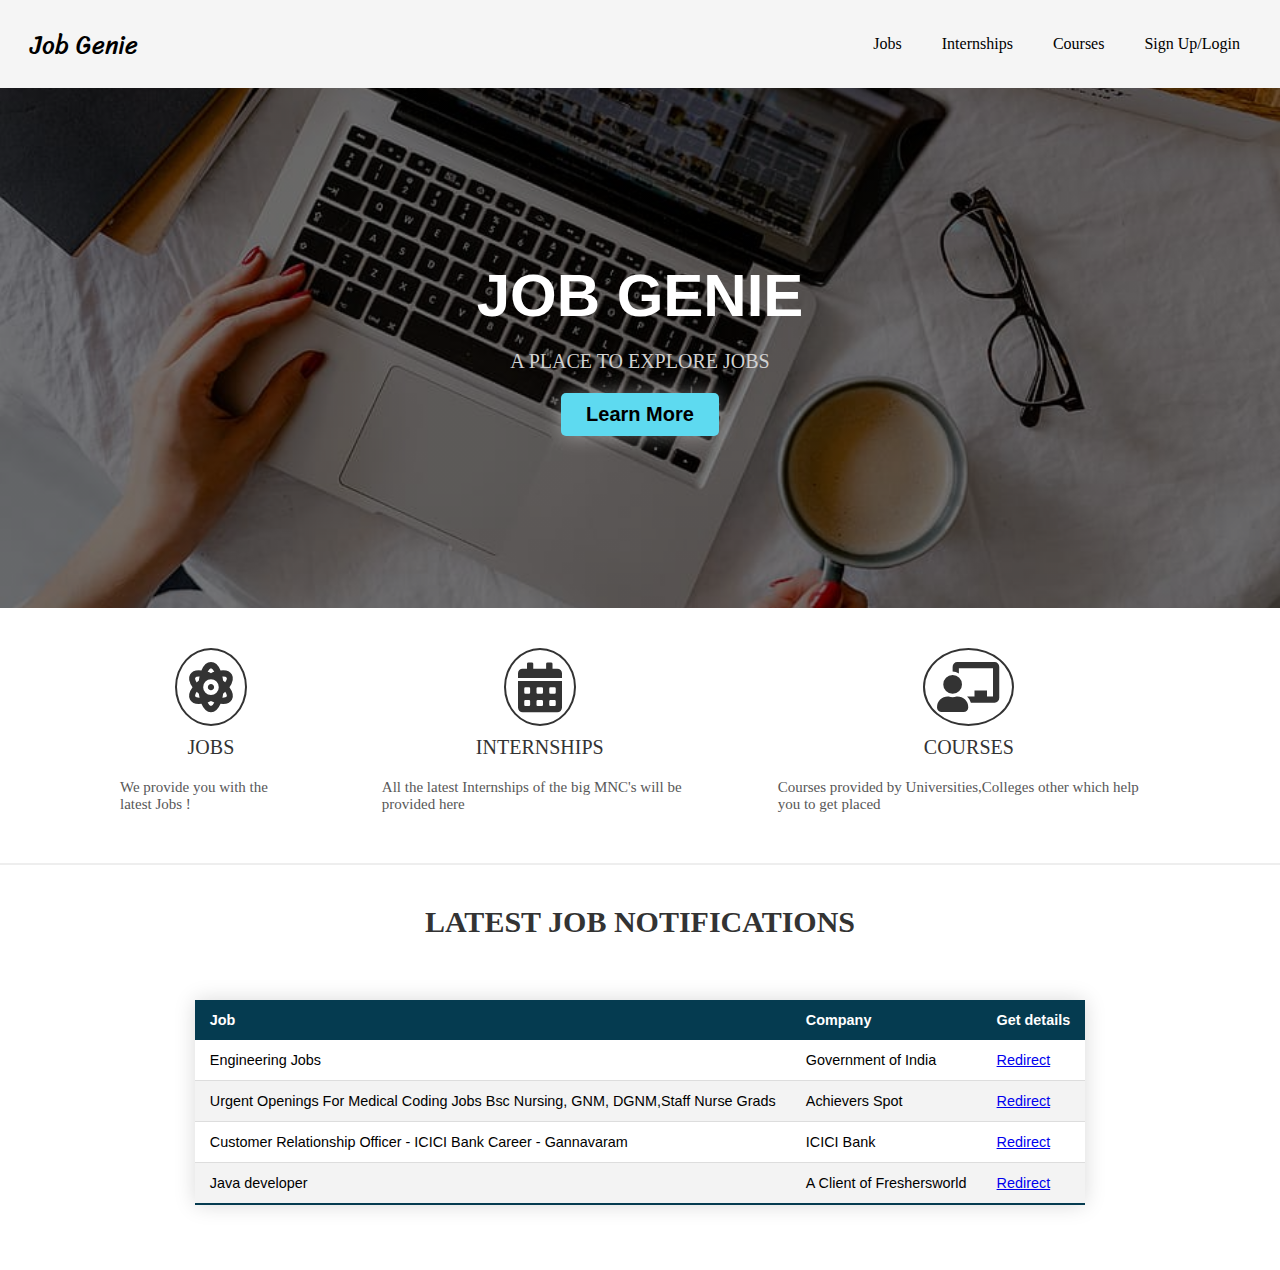
<file: index.html>
<!DOCTYPE html>
<html lang="en">

<head>
  <meta charset="UTF-8">
  <meta http-equiv="X-UA-Compatible" content="IE=edge">
  <meta name="viewport" content="width=device-width, initial-scale=1.0">
  <title>HomePage</title>
  <link rel="stylesheet" href="https://cdnjs.cloudflare.com/ajax/libs/font-awesome/5.15.3/css/all.min.css">
  <link rel="stylesheet" href="styles.css">
</head>

<body>
  <header class="header">
    <a href="#" class="logo">Job Genie</a>
    <nav class="nav-items">
      <a href="jobPage2.html" target="_self">Jobs</a>
      <a href="internships.html">Internships</a>
      <a href="courses.html">Courses</a>
      <a href="JobSignUP.html" target="_blank">Sign Up/Login</a>

    </nav>
  </header>
  <main>
    <div class="intro">
      <h1>Job Genie</h1>
      <p>A place to explore jobs</p>
      <a href="aboutus.html"><button>Learn More</button></a>
    </div>
    <div class="achievements">
      <div class="work">
       <a href="jobPage2.html"> <i class="fas fa-atom"></i></a>
        <p class="work-heading">Jobs</p>
        <p class="work-text">We provide you with the latest Jobs !
        </p>
      </div>
      <div class="work">
       <a href="internships.html"> <i class="fas fa-calendar-alt"></i></a>
        <p class="work-heading">Internships</p>
        <p class="work-text">All the latest Internships of the big MNC's will be provided here</p>
      </div>
      <div class="work">
       <a href="courses.html"> <i class="fas fa-chalkboard-teacher"></i></a>
        <p class="work-heading">Courses</p>
        <p class="work-text">Courses provided by Universities,Colleges other which help you to get placed</p>
      </div>
    </div>
    <div class="about-me">
      <div class="about-me-text">
        <center><h2>Latest Job Notifications</h2></center>
        <br><br>
        <table class="styled-table">
          <thead>
              <tr>
                  <th>Job</th>
                  <th>Company</th>
                  <th>Get details</th>
              </tr>
          </thead>
          <tbody>
              <tr>
                  <td>Engineering Jobs</td>
                  <td>Government of India
                    </td>
                    <td><a href="https://allgovernmentjobs.in/engineering-jobs?utm_campaign=google_jobs_apply&utm_source=google_jobs_apply&utm_medium=organic" target="_blank">Redirect</a></td>
              </tr>
              <tr>
                  <td>Urgent Openings For Medical Coding Jobs Bsc Nursing, GNM, DGNM,Staff Nurse Grads</td>
                  <td>Achievers Spot</td>
                  <td><a href="https://in.linkedin.com/jobs/view/urgent-openings-for-medical-coding-jobs-bsc-nursing-gnm-dgnm-staff-nurse-grads-at-achievers-spot-3674218114?utm_campaign=google_jobs_apply&utm_source=google_jobs_apply&utm_medium=organic" target="_blank">Redirect</a></td>
              </tr>
              <tr>
                <td>Customer Relationship Officer - ICICI Bank Career - Gannavaram</td>
                <td>ICICI Bank</td>
                <td><a href="https://in.indisjob.com/jobs5/job-single.php?id=898810&utm_campaign=google_jobs_apply&utm_source=google_jobs_apply&utm_medium=organic" target="_blank">Redirect</a></td>
            </tr>
            <tr>
              <td>Java developer</td>
              <td>A Client of Freshersworld</td>
              <td><a href="https://www.freshersworld.com/jobs/java-developer-jobs-opening-in-a-client-of-freshersworld-at-vijayawada-1884622?utm_campaign=google_jobs_apply&utm_source=google_jobs_apply&utm_medium=organic" target="_blank">Redirect</a></td>
          </tr>
          </tbody>
      </table>
      </div>
     
    </div>
  </main>
</body>

</html>
</file>
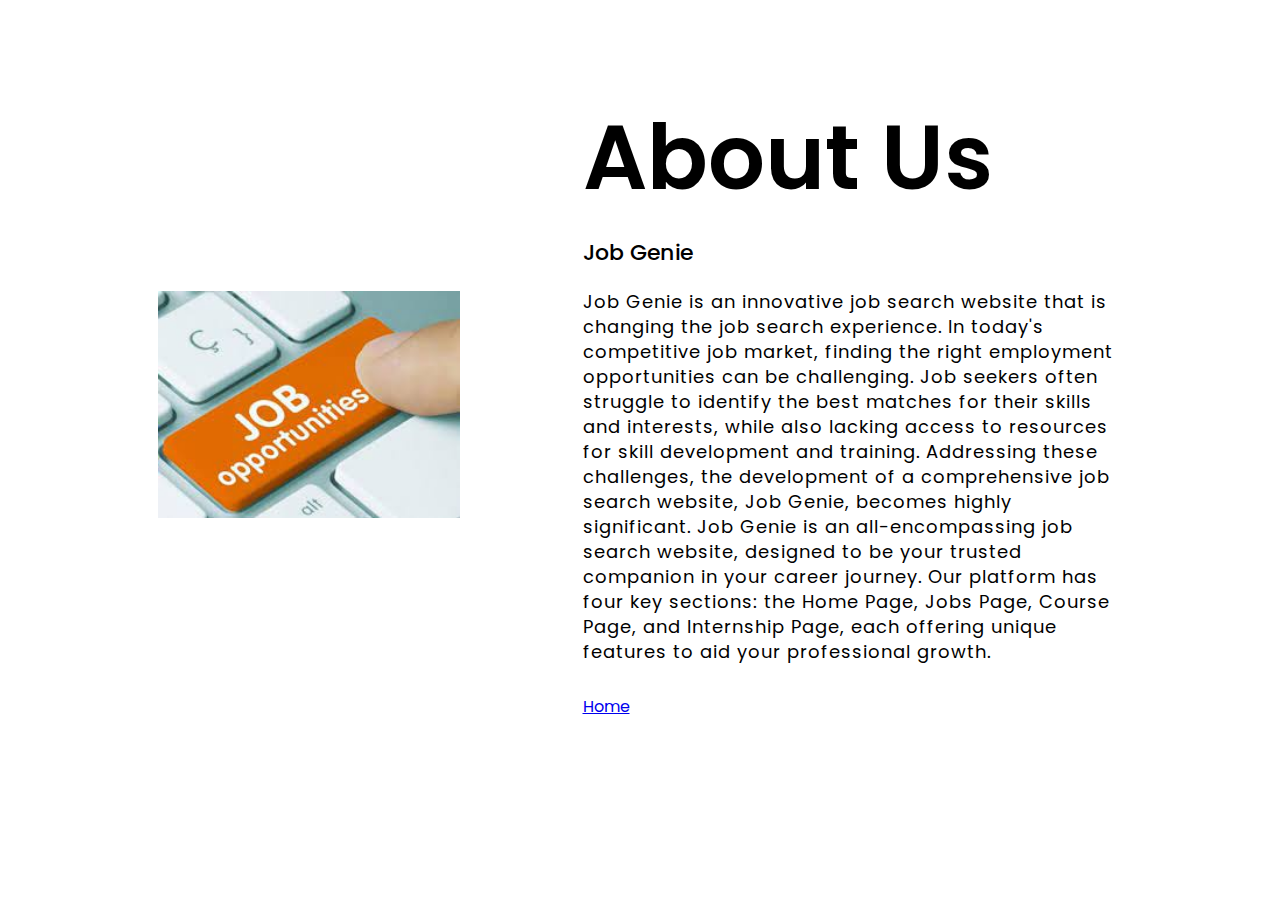
<file: aboutus.html>
<!DOCTYPE html>
<!-- Coding By CodingNepal - codingnepalweb.com -->
<html lang="en">
<head>
  <meta charset="UTF-8">
  <meta name="viewport" content="width=device-width, initial-scale=1.0">
  <meta http-equiv="X-UA-Compatible" content="ie=edge">
 <title> About us</title>
  <!---Custom Css File!--->
  <style>
    @import url('https://fonts.googleapis.com/css2?family=Poppins:wght@200;300;400;500&display=swap');
*{
  margin: 0;
  padding: 0;
  box-sizing: border-box;
  font-family: 'Poppins', sans-serif;
}
.about-us{
  height: 100vh;
  width: 100%;
  padding: 90px 0;
  background: C3F8F2;
}
.pic{
  height: auto;
  width:  302px;
}
.about{
  width: 1130px;
  max-width: 85%;
  margin: 0 auto;
  display: flex;
  align-items: center;
  justify-content: space-around;
}
.text{
  width: 540px;
}
.text h2{
  font-size: 90px;
  font-weight: 600;
  margin-bottom: 10px;

}
.text h5{
  font-size: 22px;
  font-weight: 500;
  margin-bottom: 20px;
}
span{
  color: #4070f4;
}
.text p{
  font-size: 18px;
  line-height: 25px;
  letter-spacing: 1px;
}
.data{
  margin-top: 30px;
}
.hire{
  font-size: 18px;
  background: #4070f4;
  color: #fff;
  text-decoration: none;
  border: none;
  padding: 8px 25px;
  border-radius: 6px;
  transition: 0.5s;
}
.hire:hover{
  background: #000;
  border: 1px solid #4070f4;
}
  </style>
</head>
<body>
  <section class="about-us">
    <div class="about">
      <img src="download.jpeg" class="pic">
      <div class="text">
        <h2>About Us</h2>
        <h5>Job Genie</h5>
          <p>Job Genie is an innovative job search website that is changing the job search experience. In
today's competitive job market, finding the right employment opportunities can be challenging.
Job seekers often struggle to identify the best matches for their skills and interests, while also
lacking access to resources for skill development and training. Addressing these challenges, the
development of a comprehensive job search website, Job Genie, becomes highly significant.
Job Genie is an all-encompassing job search website, designed to be your trusted companion in
your career journey. Our platform has four key sections: the Home Page, Jobs Page, Course
Page, and Internship Page, each offering unique features to aid your professional growth.</p>
        <div class="data">
        <a href="index.html">Home</a>
        </div>
      </div>
    </div>
  </section>
</body>
</html>
</file>
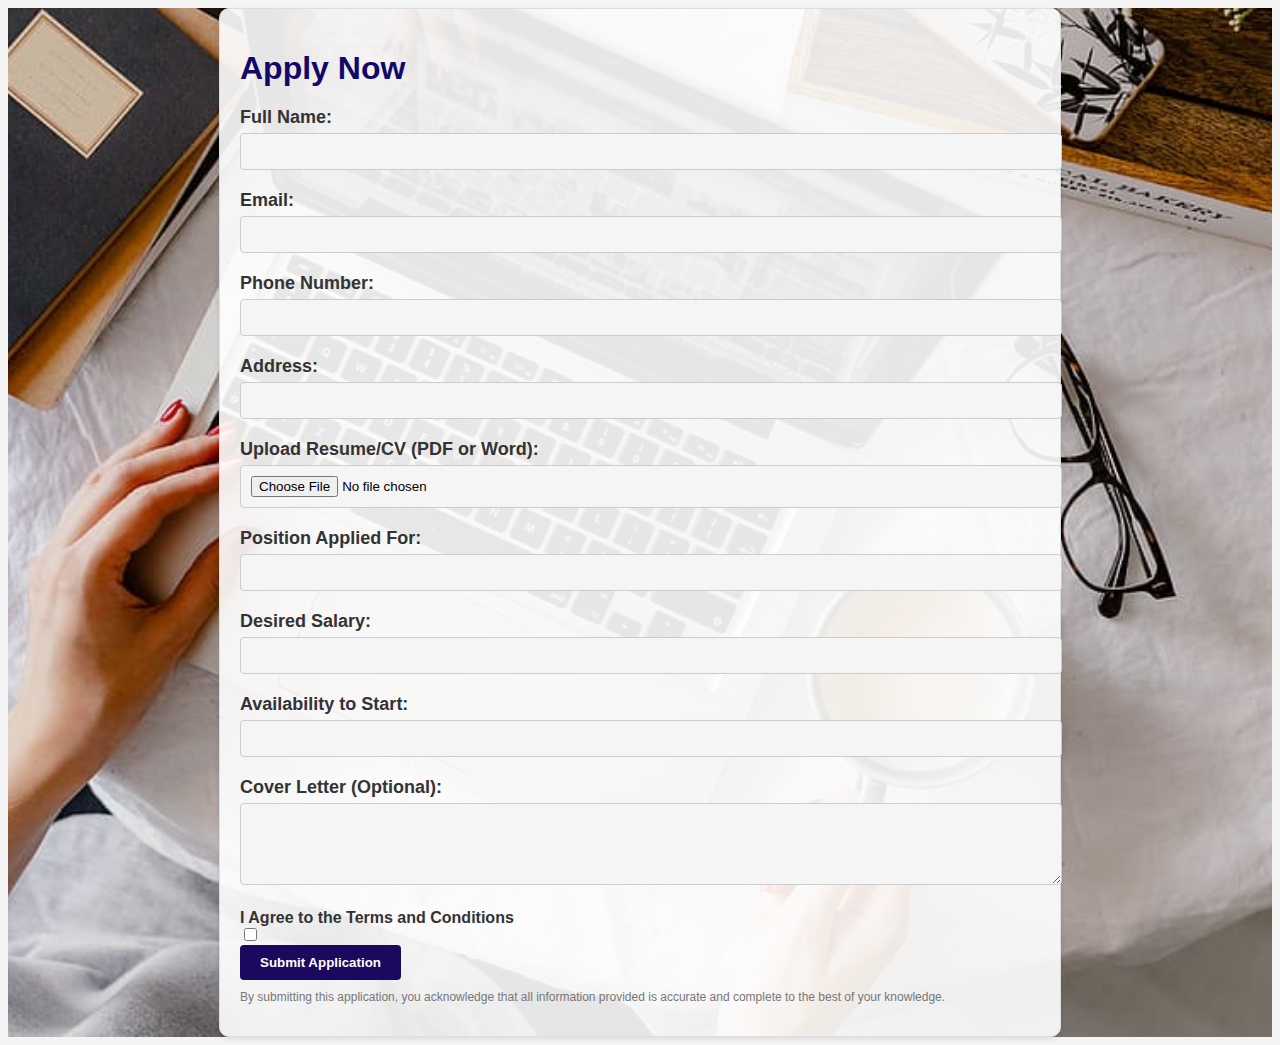
<file: apply.html>
<!DOCTYPE html>
<html lang="en">
<head>
    <meta charset="UTF-8">
    <meta name="viewport" content="width=device-width, initial-scale=1.0">
    <style>
        body {
            font-family: Arial, sans-serif;
            background-color: #f0f0f0b9;
        }

        .background-image {
            background-image: url('laptop-macbook-computer-work.jpg'); /* Replace with your image URL */
            background-size: cover;
            background-repeat: no-repeat;
            background-position: center;
        }

        .container {
            max-width: 800px;
            margin: 0 auto;
            padding: 20px;
            background-color: rgba(255, 255, 255, 0.9);
            border: 1px solid #ddd;
            border-radius: 10px;
            box-shadow: 0 2px 5px rgba(0, 0, 0, 0.1);
        }

        h1 {
            font-size: 32px;
            margin-bottom: 20px;
            color: #120869;
        }

        form {
            margin: 10px 0;
        }

        label {
            display: block;
            font-weight: 600;
            margin-top: 10px;
            color: #333;
        }

        input[type="text"],
        input[type="email"],
        input[type="tel"],
        input[type="file"],
        textarea {
            width: 100%;
            padding: 10px;
            margin-top: 5px;
            border: 1px solid #ccc;
            border-radius: 4px;
            background-color: #f5f5f5;
        }

        textarea {
            resize: vertical;
        }

        button {
            background-color: #1b085f;
            color: white;
            padding: 10px 20px;
            border: none;
            border-radius: 4px;
            cursor: pointer;
            font-weight: 600;
            transition: background-color 0.3s;
        }

        button:hover {
            background-color: #5c00b3;
        }

        .form-group {
            margin-bottom: 20px;
        }

        .form-group label {
            font-size: 18px;
        }

        .checkbox-group label {
            font-size: 16px;
        }

        .checkbox-group input {
            width: auto;
            margin-top: 0;
        }

        .disclaimer {
            font-size: 12px;
            color: #777;
            margin-top: 10px;
        }
    </style>
</head>
<body>
    <div class="background-image">
        <div class="container">
            <h1>Apply Now</h1>
            <form id="application-form">
                <!-- ... (rest of the form code) ... -->
                <div class="form-group">
                    <label for="full-name">Full Name:</label>
                    <input type="text" id="full-name" required>
                </div>
    
                <div class="form-group">
                    <label for="email">Email:</label>
                    <input type="email" id="email" required>
                </div>
    
                <div class="form-group">
                    <label for="phone">Phone Number:</label>
                    <input type="tel" id="phone" required>
                </div>
    
                <div class="form-group">
                    <label for="address">Address:</label>
                    <input type="text" id="address" required>
                </div>
    
                <div class="form-group">
                    <label for="resume">Upload Resume/CV (PDF or Word):</label>
                    <input type="file" id="resume" accept=".pdf,.doc,.docx" required>
                </div>
    
                <div class="form-group">
                    <label for="position">Position Applied For:</label>
                    <input type="text" id="position" required>
                </div>
    
                <div class="form-group">
                    <label for="salary">Desired Salary:</label>
                    <input type="text" id="salary" required>
                </div>
    
                <div class="form-group">
                    <label for="availability">Availability to Start:</label>
                    <input type="text" id="availability" required>
                </div>
    
                <div class="form-group">
                    <label for="cover-letter">Cover Letter (Optional):</label>
                    <textarea id="cover-letter" rows="4"></textarea>
                </div>
    
                <div class="checkbox-group">
                    <label for="agree">I Agree to the Terms and Conditions</label>
                    <input type="checkbox" id="agree" required>
                </div>
    
                <button type="submit">Submit Application</button>
    
                <p class="disclaimer">By submitting this application, you acknowledge that all information provided is accurate and complete to the best of your knowledge.</p>
            </form>
        </div>
    </div>
</body>
</html>
</file>
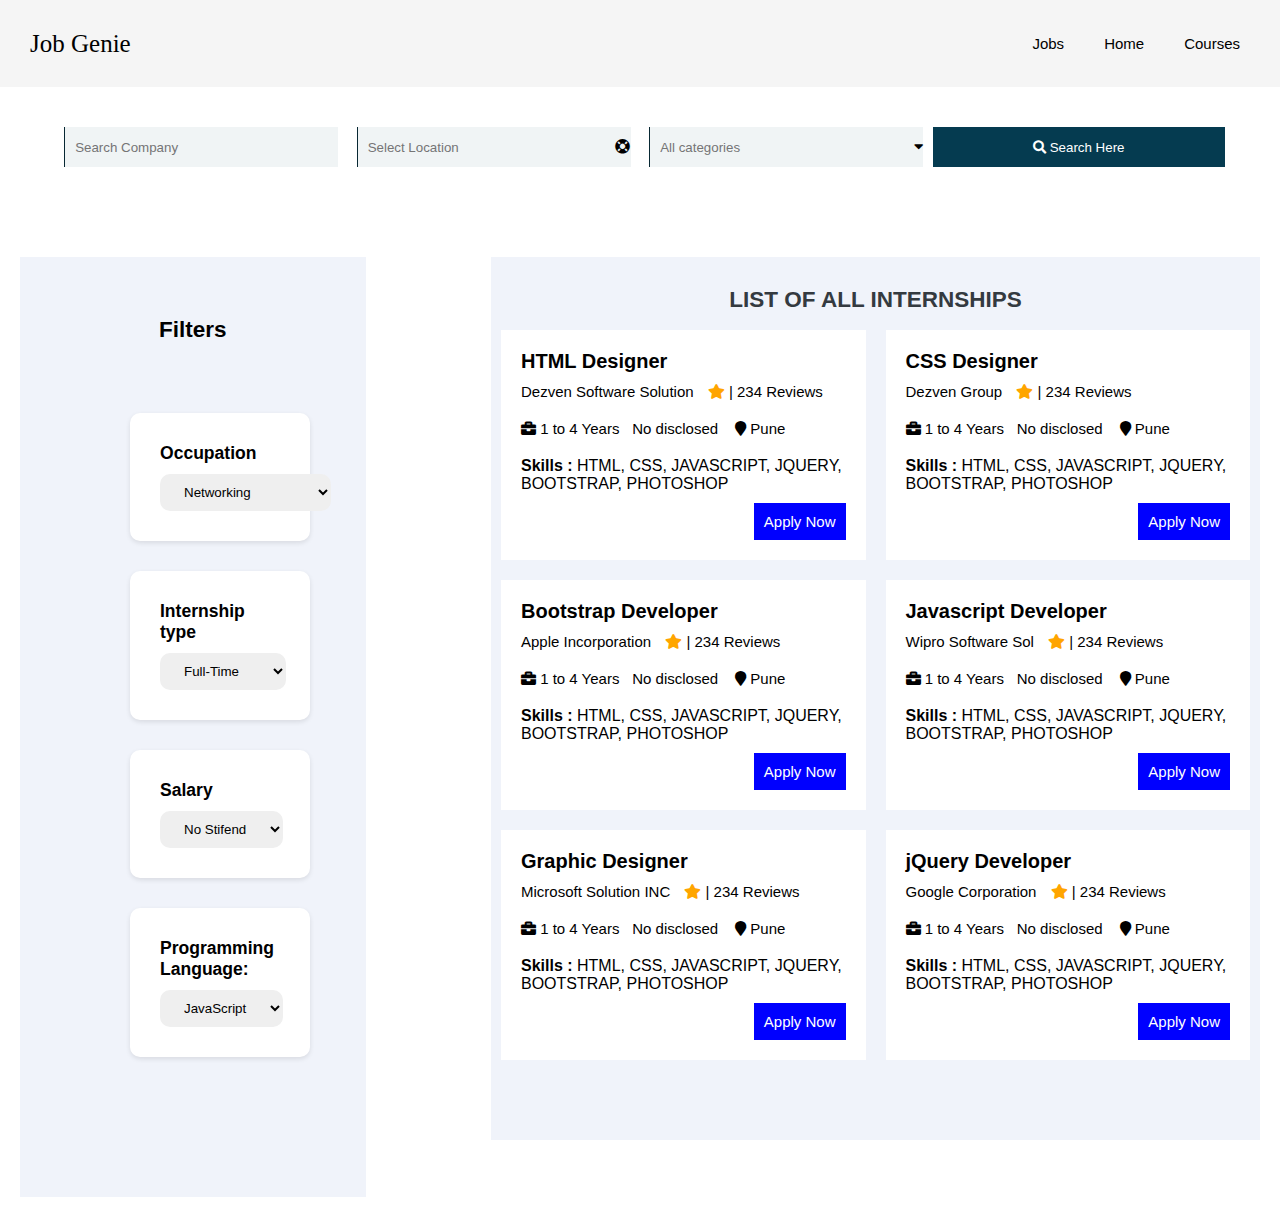
<file: internships.html>
<!DOCTYPE html>
 <html lang="en">
  <head>
   <title>Search Job</title>
   <meta charset="utf-8">
   <meta name="viewport" content="width=device-width, initial-scale=1">
   <link rel="stylesheet" href="https://cdnjs.cloudflare.com/ajax/libs/font-awesome/5.15.3/css/all.min.css">
   <meta name="robots" content="noindex, nofollow">
   <style>
    * {

margin: 0px;

padding: 0px;

}

html, body {

font-family: 'Roboto', sans-serif, arial;

font-size: 15px;

}

.header {
  display: flex;
  justify-content: space-between;
  align-items: center;
  background-color: #f5f5f5;
}

.header .logo {
  font-size: 25px;
  font-family: 'Sriracha', cursive;
  color: #000;
  text-decoration: none;
  margin-left: 30px;
}

.nav-items {
  display: flex;
  justify-content: space-around;
  align-items: center;
  background-color: #f5f5f5;
  margin-right: 20px;
}

.nav-items a {
  text-decoration: none;
  color: #000;
  padding: 35px 20px;
}

.container1 {

width: 1170px;

margin: 0px auto;

}

.width-100 {

width: 100%;

float: left;

}

.width-66 {

width: 66%;

float: left;

}

.width-50 {

float: left;

width: 50%;

}

.width-75 {

width: 75%;

float: left;

}

.width-33 {

width: 33%;

float: left;

}

.width-25 {

width: 25%;

float: left;

}



/*****HEADER SECTION*****/



.header-menu {

font-size: 40px;

text-decoration: none;

color: rgb(5, 103, 138);

font-weight: 500;

padding: 10px;

}



/*****BANNER SECTION*****/

.banner-section {

background-repeat: no-repeat;

background-size: cover;

text-align: center;

height: 150px;

position: relative;

width: 100%;

}

.banner-heading {

font-size: 40px;

color: white;

padding-top: 70px

}

.banner-para {

font-size: 15px;

color: #176B87;

padding-top: 10px;

}



.search-sect {

margin-top: 40px;

width: 25%;

float: left;

position: relative;

}

.search-textbox {

height: 40px;

width: 90%;

padding-left: 10px;

border-top: none;

border-bottom: none;

border-color: #176B87;
background-color: #f0f4f5;
border-right: none;

border-width: 1px;

}

.search-button {

width: 100%;

height: 40px;

background-color: #053B50;

border: none;

color: white;

}

.search-sect .icons {

position: absolute;

top: 12px;

right: 10px

}


body {

font-family: Arial, sans-serif;

}



.container2 {
display: flex;
justify-content: space-between;

}



.filters {

width: 50%;

padding: 60px;

background-color: #f0f3fa;

}



.filters h2 {

margin-bottom: 20px;

}



.filters ul {

list-style-type: none;

padding: 0;

}



.filters li {

margin-bottom: 10px;

}



.jobs {

width: 80%;

padding: 50px;

}



.job {
select{
  border:none;
  padding: 10px 20px;
  border-radius:10px;
}

select:focus{
  outline:none;
}
margin-bottom: 30px;

background-color: #ffffff;

padding: 30px;

border-radius: 10px;

box-shadow: 0 2px 5px rgba(0, 0, 0, 0.1);

}



.job h3 {

margin-bottom: 10px;

}

.job p {

margin-bottom: 0;

}

.class1 {
  display: flex;
  justify-content: space-between;
  padding: 20px; /* Add padding to space the columns */
}

/* Style the left and right content blocks */
.left-class {
  flex: 1;
  margin-right: 10px; /* Add margin to create space between columns */
}

.right-class {
    flex: 2;
    margin-left: 10px; /* Add margin to create space between columns */
}

.recent-job {
	padding-top: 30px;
	background-color: #f0f3fa;
	padding-bottom: 60px;
}

.recent-job-heading {
	text-align: center;
	color: #343a40;
}

.recent-job-sub-heading {
	text-align: center;
	margin-bottom: 30px;
}

.recent-job-list {
	float: left;
	background-color: white;
	padding: 20px;
	margin-left: 10px;
	margin-right: 10px;
	margin-bottom: 20px;
}

.job-title {
	font-size: 20px;
}

.job-company {
	margin-top: 10px;
	margin-bottom: 20px;
}

.job-company i {
	color: orange;
	margin-left: 10px;
}

.job-skill {
	margin-top: 20px;
	margin-bottom: 10px;
	font-size: 16px;
}

.job-apply-button {
	background: blue;
	padding: 10px;
	color: white;
	text-decoration: none;
	float: right;
}

   </style>
  </head>
<body>
  <header class="header">
    <a href="#" class="logo">Job Genie</a>
    <nav class="nav-items">
        <a href="jobPage2.html">Jobs</a>
        <a href="index.html" target="_self">Home</a>
        <a href="courses.html">Courses</a>
    </nav>
  </header>

  <!------SEARCH SECTION SEARCH SECTION SEARCH SECTION ------>

  <div class="width-100 banner-section">
    <div class="container1">
      <div class="search-sect">
        <input type="text" class="search-textbox" placeholder="Search Company">
      </div>
      <div class="search-sect">
        <input type="text" class="search-textbox" placeholder="Select Location">
        <i class="fa fa-life-ring icons" aria-hidden="true"></i>
      </div>
      <div class="search-sect">
        <input type="text" class="search-textbox" placeholder="All categories">
        <i class="fa fa-caret-down icons" aria-hidden="true"></i>
      </div>

      <div class="search-sect">
        <button class="search-button">
          <i class="fa fa-search " aria-hidden="true"></i> Search Here </button>
      </div>
    </div>
  </div>

  <div class="class1">
    <div class="left-class">
      <div class="container2">
        <div class="filters">
            <h2 style="text-align:center">Filters</h2>
            <div class="jobs">
              <div class="job">
                <h3>Occupation</h3>
                <select name="Occupation" id="Occupation">
                  <option value="Networking">Networking</option>
                  <option value="Human Resources">Human Resources</option>
                  <option value="Cloud Database">Cloud Database</option>
                  <option value="Software Engineer">Software Engineer</option>
                </select>
              </div>
    
                <div class="job">
    
                    <h3>Internship type</h3>
                    <select name="job type" id="job type">
                      <option value="Full-Time">Full-Time</option>
                      <option value="Part-time">Part-time</option>
                      <option value="Fresher">Fresher</option>
                      <option value="Temporary">Temporary</option>
                      <option value="Permanent">Permanent</option>
                    </select>
                </div>
    
                <div class="job">
                    <h3>Salary</h3>
                    <select name="Salary" id="Salary">
                    <option value="Salary5">No Stifend</option>
                    <option value="Salary5">2k - 5k</option>
                    <option value="Salary5">5k - 10k</option>
                      <option value="Salary1">10K - 15k </option>
                      <option value="Salary2">15k - 30</option>
                      <option value="Salary3">30k - 50k</option>
                      <option value="Salary4">50k - 80k</option>
                    </select>
                </div>
    
                <div class="job">
                  <h3>Programming Language:</h3>
                    <select name="language" id="language">
                      <option value="javascript">JavaScript</option>
                      <option value="python">Python</option>
                      <option value="c++">C++</option>
                      <option value="java">Java</option>
                    </select>
                </div>
    
            </div>
        </div>
      </div>
    </div>
    <div class="right-class">
        <!-- Content for the right block goes here -->
        <div class="width-100 recent-job">
          <div class="container">
            <h2 class="recent-job-heading">LIST OF ALL INTERNSHIPS</h2>
            <br>
            <!-----JOB LIST----->
            <div class="width-50">
              <div class="recent-job-list">
                <div class="width-100">
                  <h4 class="job-title">HTML Designer</h4>
                  <p class="job-company">Dezven Software Solution <i class="fa fa-star" aria-hidden="true"></i> | 234 Reviews </p>
                </div>
                <div class="width-33">
                  <i class="fa fa-briefcase" aria-hidden="true"></i> 1 to 4 Years
                </div>
                <div class="width-33">
                  <i class="fa fa-inr" aria-hidden="true"></i> No disclosed
                </div>
                <div class="width-33">
                  <i class="fa fa-map-marker" aria-hidden="true"></i> Pune
                </div>
                <div class="width-100">
                  <p class="job-skill">
                    <b>Skills : </b>HTML, CSS, JAVASCRIPT, JQUERY, BOOTSTRAP, PHOTOSHOP
                  </p>
                </div>
                <div class="width-100">
                  <a href="apply.html" target="_blank" class="job-apply-button">Apply Now</a>
                </div>
              </div>
            </div>
            <!-----JOB LIST------>
            <div class="width-50">
              <div class="recent-job-list">
                <div class="width-100">
                  <h4 class="job-title">CSS Designer</h4>
                  <p class="job-company">Dezven Group <i class="fa fa-star" aria-hidden="true"></i> | 234 Reviews </p>
                </div>
                <div class="width-33">
                  <i class="fa fa-briefcase" aria-hidden="true"></i> 1 to 4 Years
                </div>
                <div class="width-33">
                  <i class="fa fa-inr" aria-hidden="true"></i> No disclosed
                </div>
                <div class="width-33">
                  <i class="fa fa-map-marker" aria-hidden="true"></i> Pune
                </div>
                <div class="width-100">
                  <p class="job-skill">
                    <b>Skills : </b>HTML, CSS, JAVASCRIPT, JQUERY, BOOTSTRAP, PHOTOSHOP
                  </p>
                </div>
                <div class="width-100">
                  <a href="apply.html" target="_blank" class="job-apply-button">Apply Now</a>
                </div>
              </div>
            </div>
            <!-----JOB LIST----->
            <div class="width-50">
              <div class="recent-job-list">
                <div class="width-100">
                  <h4 class="job-title">Bootstrap Developer</h4>
                  <p class="job-company">Apple Incorporation <i class="fa fa-star" aria-hidden="true"></i> | 234 Reviews </p>
                </div>
                <div class="width-33">
                  <i class="fa fa-briefcase" aria-hidden="true"></i> 1 to 4 Years
                </div>
                <div class="width-33">
                  <i class="fa fa-inr" aria-hidden="true"></i> No disclosed
                </div>
                <div class="width-33">
                  <i class="fa fa-map-marker" aria-hidden="true"></i> Pune
                </div>
                <div class="width-100">
                  <p class="job-skill">
                    <b>Skills : </b>HTML, CSS, JAVASCRIPT, JQUERY, BOOTSTRAP, PHOTOSHOP
                  </p>
                </div>
                <div class="width-100">
                  <a href="apply.html" target="_blank" class="job-apply-button">Apply Now</a>
                </div>
              </div>
            </div>
            <!-----JOB LIST----->
            <div class="width-50">
              <div class="recent-job-list">
                <div class="width-100">
                  <h4 class="job-title">Javascript Developer</h4>
                  <p class="job-company">Wipro Software Sol <i class="fa fa-star" aria-hidden="true"></i> | 234 Reviews </p>
                </div>
                <div class="width-33">
                  <i class="fa fa-briefcase" aria-hidden="true"></i> 1 to 4 Years
                </div>
                <div class="width-33">
                  <i class="fa fa-inr" aria-hidden="true"></i> No disclosed
                </div>
                <div class="width-33">
                  <i class="fa fa-map-marker" aria-hidden="true"></i> Pune
                </div>
                <div class="width-100">
                  <p class="job-skill">
                    <b>Skills : </b>HTML, CSS, JAVASCRIPT, JQUERY, BOOTSTRAP, PHOTOSHOP
                  </p>
                </div>
                <div class="width-100">
                  <a href="apply.html" target="_blank" class="job-apply-button">Apply Now</a>
                </div>
              </div>
            </div>
            <!-----JOB LIST----->
            <div class="width-50">
              <div class="recent-job-list">
                <div class="width-100">
                  <h4 class="job-title">Graphic Designer</h4>
                  <p class="job-company">Microsoft Solution INC <i class="fa fa-star" aria-hidden="true"></i> | 234 Reviews </p>
                </div>
                <div class="width-33">
                  <i class="fa fa-briefcase" aria-hidden="true"></i> 1 to 4 Years
                </div>
                <div class="width-33">
                  <i class="fa fa-inr" aria-hidden="true"></i> No disclosed
                </div>
                <div class="width-33">
                  <i class="fa fa-map-marker" aria-hidden="true"></i> Pune
                </div>
                <div class="width-100">
                  <p class="job-skill">
                    <b>Skills : </b>HTML, CSS, JAVASCRIPT, JQUERY, BOOTSTRAP, PHOTOSHOP
                  </p>
                </div>
                <div class="width-100">
                  <a href="apply.html"target="_blank" class="job-apply-button">Apply Now</a>
                </div>
              </div>
            </div>
            <!-----JOB LIST------>
            <div class="width-50">
              <div class="recent-job-list">
                <div class="width-100">
                  <h4 class="job-title">jQuery Developer</h4>
                  <p class="job-company">Google Corporation <i class="fa fa-star" aria-hidden="true"></i> | 234 Reviews </p>
                </div>
                <div class="width-33">
                  <i class="fa fa-briefcase" aria-hidden="true"></i> 1 to 4 Years
                </div>
                <div class="width-33">
                  <i class="fa fa-inr" aria-hidden="true"></i> No disclosed
                </div>
                <div class="width-33">
                  <i class="fa fa-map-marker" aria-hidden="true"></i> Pune
                </div>
                <div class="width-100">
                  <p class="job-skill">
                    <b>Skills : </b>HTML, CSS, JAVASCRIPT, JQUERY, BOOTSTRAP, PHOTOSHOP
                  </p>
                </div>
                <div class="width-100">
                  <a href="apply.html" target="_blank" class="job-apply-button">Apply Now</a>
                </div>
              </div>
            </div>
          </div>
        </div>
    </div>
</div>

  

  

</body>
</file>
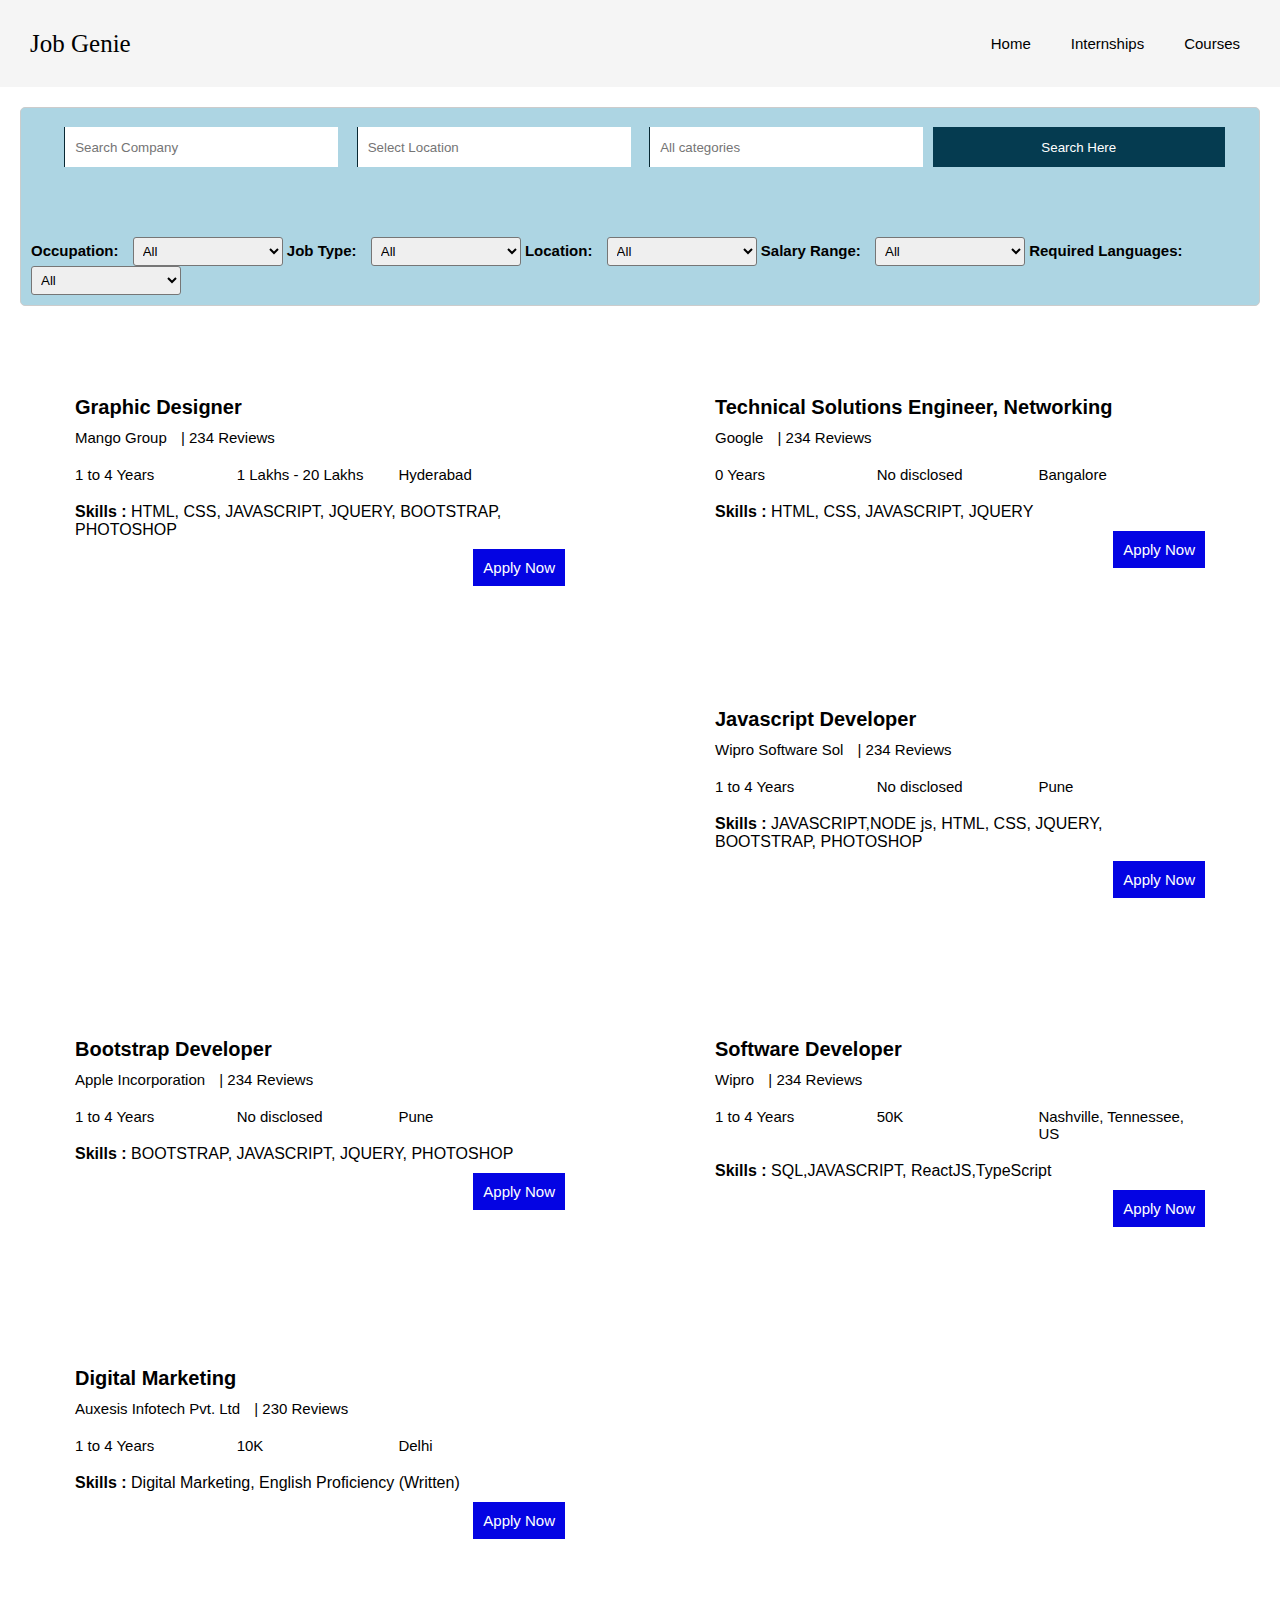
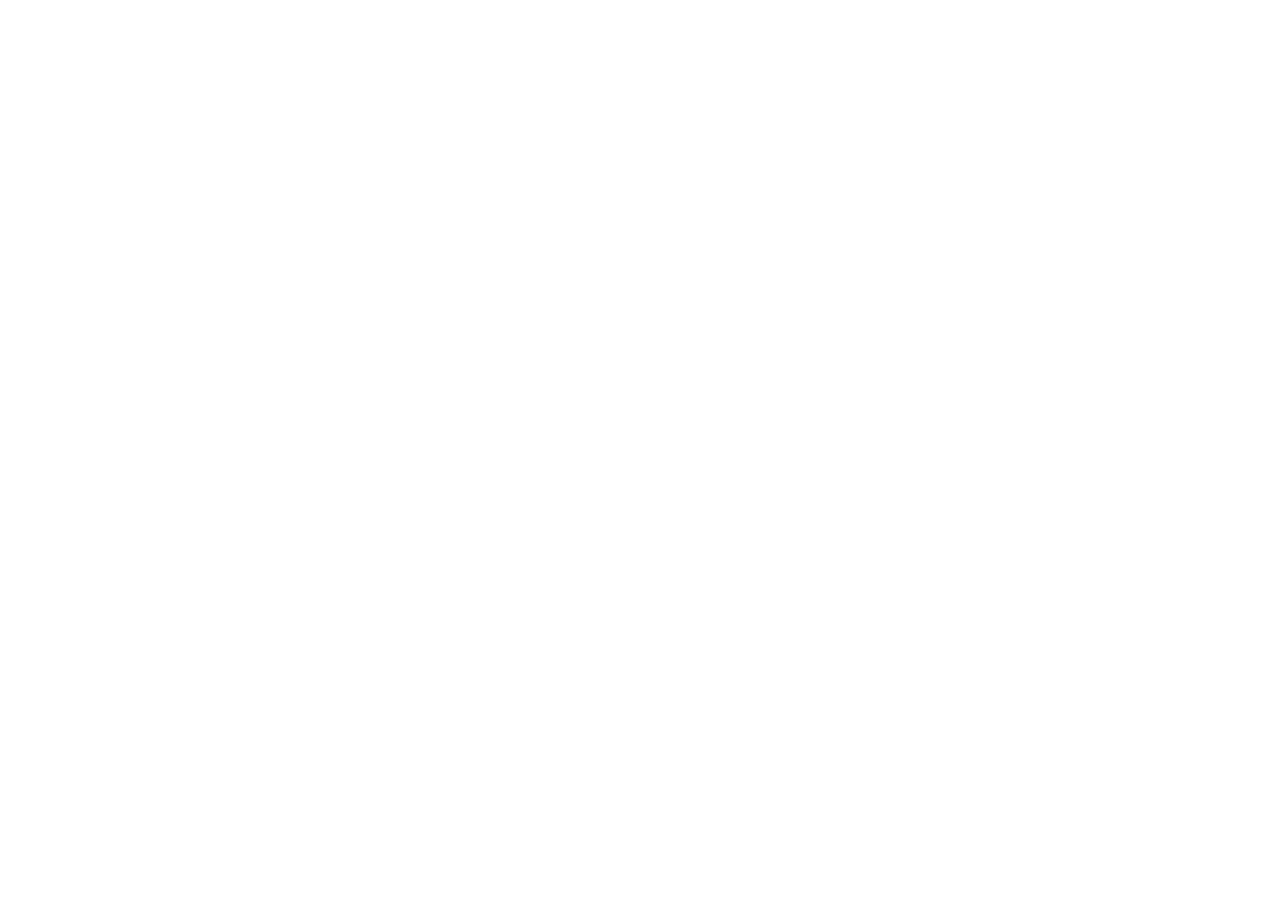
<file: jobPage2.html>
<!DOCTYPE html>
<html>
<head>
    <title>Job Search</title>

    <style>

* {

margin: 0px;

padding: 0px;

}

html, body {

font-family: 'Roboto', sans-serif, arial;

font-size: 15px;

}

.header {
  display: flex;
  justify-content: space-between;
  align-items: center;
  background-color: #f5f5f5;
}

.header .logo {
  font-size: 25px;
  font-family: 'Sriracha', cursive;
  color: #000;
  text-decoration: none;
  margin-left: 30px;
}

.nav-items {
  display: flex;
  justify-content: space-around;
  align-items: center;
  background-color: #f5f5f5;
  margin-right: 20px;
}

.nav-items a {
  text-decoration: none;
  color: #000;
  padding: 35px 20px;
}

.container1 {

width: 1170px;

margin: 0px auto;

}

.width-100 {

width: 100%;

float: left;

}

.width-66 {

width: 66%;

float: left;

}

.width-50 {

float: left;

width: 50%;

}

.width-75 {

width: 75%;

float: left;

}

.width-33 {

width: 33%;

float: left;

}

.width-25 {

width: 25%;

float: left;

}



/*****HEADER SECTION*****/



.header-menu {

font-size: 40px;

text-decoration: none;

color: rgb(5, 103, 138);

font-weight: 500;

padding: 10px;

}



/*****BANNER SECTION*****/

.banner-section {

background-repeat: no-repeat;

background-size: cover;

text-align: center;

height: 150px;

position: relative;

width: 100%;

}

.banner-heading {

font-size: 40px;

color: white;

padding-top: 70px

}

.banner-para {

font-size: 15px;

color: #176B87;

padding-top: 10px;

}



.search-sect {

margin-top: 40px;

width: 25%;

float: left;

position: relative;

}

.search-textbox {

height: 40px;

width: 90%;

padding-left: 10px;

border-top: none;

border-bottom: none;

border-color: #176B87;
background-color: white;
border-right: none;

border-width: 1px;

}

.search-button {

width: 100%;

height: 40px;

background-color: #053B50;

border: none;

color: white;

}

.search-sect .icons {

position: absolute;

top: 12px;

right: 20px

}


body {

font-family: Arial, sans-serif;

}

/*****filte SECTION*****/
        .filters {
    margin: 20px;
    padding: 10px;
    border: 1px solid #cccccc;
    border-radius: 5px;
    background-color: #add5e3;
}

label {
    margin-right: 10px;
    font-weight: bold;
}

select {
    width: 150px;
    padding: 5px;
    
    border-radius: 3px;
}

.job {
    display: block;
    border-radius: 5px;
    background-color: white;
}


.recent-job {
	padding-top: 10px;
	background-color: white;
	padding-bottom: 900px;
}

.recent-job-heading {
	text-align: center;
	color: #343a40;
}

.recent-job-sub-heading {
	text-align: center;
	margin-bottom: 30px;
}

.recent-job-list {
	float: left;
	background-color: white;
	padding: 60px;
	margin-left: 15px;
	margin-right: 15px;
	margin-bottom: 20px;
}

.job-title {
	font-size: 20px;
}

.job-company {
	margin-top: 10px;
	margin-bottom: 20px;
}

.job-company i {
	color: orange;
	margin-left: 10px;
}

.job-skill {
	margin-top: 20px;
	margin-bottom: 10px;
	font-size: 16px;
}

.job-apply-button {
	background: rgb(4, 4, 227);
	padding: 10px;
	color: white;
	text-decoration: none;
	float: right;
}


    </style>
</head>
<body>
  <header class="header">
    <a href="#" class="logo">Job Genie</a>
    <nav class="nav-items">
      <a href="index.html" target="_self">Home</a>
      <a href="internships.html">Internships</a>
      <a href="courses.html">Courses</a>
    </nav>
  </header>
    
    
    
    
      <!------SEARCH SECTION SEARCH SECTION SEARCH SECTION ------>
    
      <div class="width-100 banner-section">
        <div class="container1">
          <div class="search-sect">
            <input type="text" class="search-textbox" placeholder="Search Company">
          </div>
          <div class="search-sect">
            <input type="text" class="search-textbox" placeholder="Select Location">
            <i class="fa fa-life-ring icons" aria-hidden="true"></i>
          </div>
          <div class="search-sect">
            <input type="text" class="search-textbox" placeholder="All categories">
            <i class="fa fa-caret-down icons" aria-hidden="true"></i>
          </div>
    
          <div class="search-sect">
            <button class="search-button">
              <i class="fa fa-search " aria-hidden="true"></i> Search Here </button>
          </div>
        </div>
      </div>

    <!-- Dropdown Filters -->
    <div class="filters">

        <label for="occupation">Occupation:</label>
        <select id="occupation">
            <option value="all">All</option>
            <option value="frontend">Front-End Developer</option>
            <option value="fullstack">Full-Stack Developer</option>
            <option value="backend">Back-End Developer</option>
            <option value="Digital Marketing">Digital Marketing</option>
                      <option value="Networking">Networking</option>
                      <option value="Human Resources">Human Resources</option>
                      <option value="Cloud Database">Cloud Database</option>
                      <option value="Software Engineer">Software Engineer</option>
                      <option value="Software Engineer">Software Developer</option>
                      <option value="Software Engineer">Graphics Designer</option>
            <!-- Add more occupation options here -->
        </select>

        <label for="jobType">Job Type:</label>
        <select id="jobType">
            <option value="all">All</option>
            <option value="fulltime">Freshers</option>
            <option value="fulltime">Full-Time</option>
            <option value="parttime">Part-Time</option>
            <option value="contract">Contract</option>
        </select>
        
        <label for="location">Location:</label>
        <select id="location">
            <option value="all">All</option>
            <option value="Graphic Designer">Hyderabad</option>
            <option value="Networking">Bangalore</option>
            <option value="newyork">New York</option>
            <option value="sanfrancisco">San Francisco</option>
            <!-- Add more location options here -->
        </select>

        <label for="salary">Salary Range:</label>
        <select id="salary">
            <option value="all">All</option>
            <option value="50000-75000">50,000 - 75,000</option>
            <option value="75000-100000">75,000 - 100,000</option>
            <option value="Salary3">1 Lakhs - 20 Lakhs</option>
            <option value="Salary4">20 Lakhs - 50 Lakhs</option>
            <!-- Add more salary range options here -->
        </select>

        <label for="languages">Required Languages:</label>
        <select id="languages">
            <option value="all">All</option>
            <option value="javascript">JavaScript</option>
            <option value="python">Python</option>
            <option value="java">Java</option>
            <option value="C++">C++</option>
            <option value="C++">C++</option>
            <option value="Java">Java</option>
          <option value="HTML">HTML</option>
            <option value="CSS">CSS</option>
                          <option value="SQL">SQL</option>
                          <option value="Digital Marketing">Digital Marketing</option>
            <!-- Add more language options here -->
        </select>
    </div>

    <!-- Job Listings -->
    <div class="width-100 recent-job">
    <div id="jobList">
        <!-- Job Listings -->
    <div class="job" data-job-type="fulltime" 
    data-job-location="newyork" 
    data-salary="75000-100000" 
    data-languages="javascript python" 
    data-occupation="frontend">
        <div class="width-50" id="jobList">
            <div class="recent-job-list">
              
              <div class="width-100">
                <h4 class="job-title">Graphic Designer</h4>
                <p class="job-company">Mango Group <i class="fa fa-star" aria-hidden="true"></i> | 234 Reviews </p>
              </div>
              <div class="width-33">
                <i class="fa fa-briefcase" aria-hidden="true"></i> 1 to 4 Years
              </div>
              <div class="width-33">
                <i class="fa fa-inr" aria-hidden="true"></i> 1 Lakhs - 20 Lakhs
              </div>
              <div class="width-33">
                <i class="fa fa-map-marker" aria-hidden="true"></i>Hyderabad
              </div>
              <div class="width-100">
                <p class="job-skill">
                  <b>Skills : </b>HTML, CSS, JAVASCRIPT, JQUERY, BOOTSTRAP, PHOTOSHOP
                </p>
              </div>
              <div class="width-100">
                <a href="https://in.indeed.com/cmp/Mango-Group?from=mobviewjob&tk=1henv8idhlga6801&fromjk=9a2d91f82078e8f8&attributionid=mobvjcmp" class="job-apply-button">Apply Now</a>
              </div>
              </div>
            </div>
          </div>
    </div>

    
    <div id="jobList">
    <div class="job" data-job-type="Freshers" data-job-location="sanfrancisco" data-salary="50000-75000" data-languages="java" data-occupation="Networking">
        
        <div class="width-50"  id="jobList">
            <div class="recent-job-list">
              <div class="width-100">
                <h4 class="job-title">Technical Solutions Engineer, Networking </h4>
                <p class="job-company">Google <i class="fa fa-star" aria-hidden="true"></i> | 234 Reviews </p>
              </div>
              <div class="width-33">
                <i class="fa fa-briefcase" aria-hidden="true"></i> 0 Years
              </div>
              <div class="width-33">
                <i class="fa fa-inr" aria-hidden="true"></i> No disclosed
              </div>
              <div class="width-33">
                <i class="fa fa-map-marker" aria-hidden="true"></i> Bangalore
              </div>
              <div class="width-100">
                <p class="job-skill">
                  <b>Skills : </b>HTML, CSS, JAVASCRIPT, JQUERY
                </p>
              </div>
              <div class="width-100">
                <a href="https://www.google.com/about/careers/applications/jobs/results/119224457500730054-technical-solutions-engineer/?src=Online/LinkedIn/linkedin_us&utm_source=linkedin&utm_medium=jobposting&utm_campaign=contract" class="job-apply-button">Apply Now</a>
              </div>
          
            </div>
          </div>
          </div>
    </div>
    <div id="jobList">
    <div class="job" data-job-type="contract" data-job-location="losangeles" data-salary="75000-100000" data-languages="javascript python" data-occupation="backend">
        <div class="width-50" id="jobList">
            <div class="recent-job-list">
              <div class="job" data-job-type="fulltime"  data-salary="75000-100000" data-languages="Javascript Python" data-occupation="Front-End Developer">
              <div class="width-100">
                <h4 class="job-title">Javascript Developer</h4>
                <p class="job-company">Wipro Software Sol <i class="fa fa-star" aria-hidden="true"></i> | 234 Reviews </p>
              </div>
              <div class="width-33">
                <i class="fa fa-briefcase" aria-hidden="true"></i> 1 to 4 Years
              </div>
              <div class="width-33">
                <i class="fa fa-inr" aria-hidden="true"></i> No disclosed
              </div>
              <div class="width-33">
                <i class="fa fa-map-marker" aria-hidden="true"></i> Pune
              </div>
              <div class="width-100">
                <p class="job-skill">
                  <b>Skills : </b>JAVASCRIPT,NODE js, HTML, CSS,  JQUERY, BOOTSTRAP, PHOTOSHOP
                </p>
              </div>
              <div class="width-100">
                <a href="#" class="job-apply-button">Apply Now</a>
              </div>
              </div>
            </div>
          </div>
    </div>
    </div>
    <div id="jobList">
    <div class="job" data-job-type="fulltime" data-job-location="newyork" data-salary="100000-150000" data-languages="java" data-occupation="frontend">
        <div class="width-50" id="jobList">
            <div class="job" data-job-type="fulltime" data-job-location="newyork" data-salary="75000-100000" data-languages="javascript python" data-occupation="frontend"></div>
            <div class="recent-job-list">
              
              <div class="width-100">
                <h4 class="job-title">Bootstrap Developer</h4>
                <p class="job-company">Apple Incorporation <i class="fa fa-star" aria-hidden="true"></i> | 234 Reviews </p>
              </div>
              <div class="width-33">
                <i class="fa fa-briefcase" aria-hidden="true"></i> 1 to 4 Years
              </div>
              <div class="width-33">
                <i class="fa fa-inr" aria-hidden="true"></i> No disclosed
              </div>
              <div class="width-33">
                <i class="fa fa-map-marker" aria-hidden="true"></i> Pune
              </div>
              <div class="width-100">
                <p class="job-skill">
                  <b>Skills : </b>  BOOTSTRAP, JAVASCRIPT, JQUERY, PHOTOSHOP
                </p>
              </div>
              <div class="width-100">
                <a href="#" class="job-apply-button">Apply Now</a>
              </div>
              </div>
            </div>
          </div>
    </div>
   

    <div id="jobList">
        <div class="job" data-job-type="parttime" data-job-location="losangeles" data-salary="75000-100000" data-languages="java" data-occupation="frontend">
            <div class="width-50" id="jobList">
                <div class="recent-job-list">
                  <div class="job" data-job-type="Full-Time"  data-salary="50k - 1 Lakhs" data-languages="SQL javascript " data-occupation="Software Developer">
                  <div class="width-100">
                    <h4 class="job-title">Software Developer</h4>
                    <p class="job-company">Wipro <i class="fa fa-star" aria-hidden="true"></i> | 234 Reviews </p>
                  </div>
                  <div class="width-33">
                    <i class="fa fa-briefcase" aria-hidden="true"></i> 1 to 4 Years
                  </div>
                  <div class="width-33">
                    <i class="fa fa-inr" aria-hidden="true"></i> 50K
                  </div>
                  <div class="width-33">
                    <i class="fa fa-map-marker" aria-hidden="true"></i>Nashville, Tennessee, US
                  </div>
                  <div class="width-100">
                    <p class="job-skill">
                      <b>Skills : </b>SQL,JAVASCRIPT, ReactJS,TypeScript
                    </p>
                  </div>
                  <div class="width-100">
                    <a href="https://globalcareers-wipro.icims.com/jobs/3036777/referral?_sp=543fd190-9fc0-44eb-bb86-01ed3c176513.1699496487181&_jsqid=81719862-48bb-4ca7-b8ec-efe468af009f&_ga=2.163554559.2128498877.1699496431-1190836306.1699496430&_gl=1*swotha*_ga*MTE5MDgzNjMwNi4xNjk5NDk2NDMw*_ga_5Y2BYGL910*MTY5OTQ5NjQzMC4xLjEuMTY5OTQ5NjQ4NC4wLjAuMA.." class="job-apply-button">Apply Now</a>
                  </div>
                  </div>
                </div>
              </div>
            </div>
        </div>


    <div id="jobList">
    <div class="job" data-job-type="fulltime" data-job-location="sanfrancisco" data-salary="100000-150000" data-languages="python" data-occupation="Digital Marketing">
        <div class="width-50" id="jobList">
            <div class="recent-job-list">
              <div class="width-100">
                <h4 class="job-title">Digital Marketing</h4>
                <p class="job-company">Auxesis Infotech Pvt. Ltd<i class="fa fa-star" aria-hidden="true"></i> | 230 Reviews </p>
              </div>
              <div class="width-33">
                <i class="fa fa-briefcase" aria-hidden="true"></i> 1 to 4 Years
              </div>
              <div class="width-33">
                <i class="fa fa-inr" aria-hidden="true"></i>10K
              </div>
              <div class="width-33">
                <i class="fa fa-map-marker" aria-hidden="true"></i> Delhi
              </div>
              <div class="width-100">
                <p class="job-skill">
                  <b>Skills : </b>Digital Marketing, English Proficiency (Written)
                </p>
              </div>
              <div class="width-100">
                <a href="https://auxesisinfotech.com/careers#" class="job-apply-button">Apply Now</a>
              </div>
              </div>
            </div>
          </div>
    </div>
    </div>
</div>
    
    <!-- Add more job listings with relevant data attributes here -->
</div>

</body>
    
    <script>
       // Get references to the filter elements and job listings
const jobTypeDropdown = document.getElementById('jobType');
const locationDropdown = document.getElementById('location');
const salaryDropdown = document.getElementById('salary');
const languagesDropdown = document.getElementById('languages');
const occupationDropdown = document.getElementById('occupation');
const jobList = document.getElementById('jobList');
const jobs = document.querySelectorAll('.job');

// Add change event listeners to the dropdowns
jobTypeDropdown.addEventListener('change', filterJobs);
locationDropdown.addEventListener('change', filterJobs);
salaryDropdown.addEventListener('change', filterJobs);
languagesDropdown.addEventListener('change', filterJobs);
occupationDropdown.addEventListener('change', filterJobs);

function filterJobs() {
    const selectedJobType = jobTypeDropdown.value;
    const selectedLocation = locationDropdown.value;
    const selectedSalary = salaryDropdown.value;
    const selectedLanguages = languagesDropdown.value;
    const selectedOccupation = occupationDropdown.value;

    jobs.forEach((job) => {
        const jobType = job.getAttribute('data-job-type');
        const jobLocation = job.getAttribute('data-job-location');
        const jobSalary = job.getAttribute('data-salary');
        const jobLanguages = job.getAttribute('data-languages');
        const jobOccupation = job.getAttribute('data-occupation');

        if ((selectedJobType === 'all' || selectedJobType === jobType) &&
            (selectedLocation === 'all' || selectedLocation === jobLocation) &&
            (selectedSalary === 'all' || selectedSalary === jobSalary) &&
            (selectedLanguages === 'all' || jobLanguages.includes(selectedLanguages)) &&
            (selectedOccupation === 'all' || selectedOccupation === jobOccupation)) {
            job.style.display = 'block'; // Show the job listing
        } else {
            job.style.display = 'none'; // Hide the job listing
        }
    });
}


    </script>
</body>
</html>
</file>
<file: styles.css>
@import url('https://fonts.googleapis.com/css2?family=Sriracha&display=swap');

    body {
      margin: 0;
      box-sizing: border-box;
    }

    /* CSS for header */
    .header {
      display: flex;
      justify-content: space-between;
      align-items: center;
      background-color: #f5f5f5;
    }

    .header .logo {
      font-size: 25px;
      font-family: 'Sriracha', cursive;
      color: #000;
      text-decoration: none;
      margin-left: 30px;
    }

    .nav-items {
      display: flex;
      justify-content: space-around;
      align-items: center;
      background-color: #f5f5f5;
      margin-right: 20px;
    }

    .nav-items a {
      text-decoration: none;
      color: #000;
      padding: 35px 20px;
    }

    /* CSS for main element */
    .intro {
      display: flex;
      flex-direction: column;
      justify-content: center;
      align-items: center;
      width: 100%;
      height: 520px;
      background: linear-gradient(to bottom, rgba(0, 0, 0, 0.5) 0%, rgba(0, 0, 0, 0.5) 100%), url("laptop-macbook-computer-work.jpg");
      background-size: cover;
      background-position: center;
      background-repeat: no-repeat;
    }

    .intro h1 {
      font-family: sans-serif;
      font-size: 60px;
      color: #fff;@import url('https://fonts.googleapis.com/css2?family=Sriracha&display=swap');

      body {
        margin: 0;
        box-sizing: border-box;
      }
      /* CSS for header */
      .header {
        display: flex;
        justify-content: space-between;
        align-items: center;
        background-color: #f5f5f5;
      }
      
      .header .logo {
        font-size: 25px;
        font-family: 'Sriracha', cursive;
        color: #000;
        text-decoration: none;
        margin-left: 30px;
      }
      
      .nav-items {
        display: flex;
        justify-content: space-around;
        align-items: center;
        background-color: #f5f5f5;
        margin-right: 20px;
      }
      
      .nav-items a {
        text-decoration: none;
        color: #000;
        padding: 35px 20px;
      }
      /* CSS for main section */
      .intro {
        display: flex;
        flex-direction: column;
        justify-content: center;
        align-items: center;
        width: 100%;
        height: 520px;
        background: linear-gradient(to bottom, rgba(0, 0, 0, 0.5) 0%, rgba(0, 0, 0, 0.5) 100%), url("background\'.jpg");
        background-size: cover;
        background-position: center;
        background-repeat: no-repeat;
      }
      
      .intro h1 {
        font-family: sans-serif;
        font-size: 60px;
        color: #fff;
        font-weight: bold;
        text-transform: uppercase;
        margin: 0;
      }
      
      .intro p {
        font-size: 20px;
        color: #d1d1d1;
        text-transform: uppercase;
        margin: 20px 0;
      }
      
      .intro button {
        background-color: #5edaf0;
        color: #000;
        padding: 10px 25px;
        border: none;
        border-radius: 5px;
        font-size: 20px;
        font-weight: bold;
        cursor: pointer;
        box-shadow: 0px 0px 20px rgba(255, 255, 255, 0.4)
      }
      
      .achievements {
        display: flex;
        justify-content: space-around;
        align-items: center;
        padding: 40px 80px;
      }
      
      .achievements .work {
        display: flex;
        flex-direction: column;
        justify-content: center;
        align-items: center;
        padding: 0 40px;
      }
      
      .achievements .work i {
        width: fit-content;
        font-size: 50px;
        color: #333333;
        border-radius: 50%;
        border: 2px solid #333333;
        padding: 12px;
      }
      
      .achievements .work .work-heading {
        font-size: 20px;
        color: #333333;
        text-transform: uppercase;
        margin: 10px 0;
      }
      
      .achievements .work .work-text {
        font-size: 15px;
        color: #585858;
        margin: 10px 0;
      }
      
      .about-me {
        display: flex;
        justify-content: center;
        align-items: center;
        padding: 40px 80px;
        border-top: 2px solid #eeeeee;
      }
      
      .about-me img {
        width: 500px;
        max-width: 100%;
        height: auto;
        border-radius: 10px;
      }
      
      .about-me-text h2 {
        font-size: 30px;
        color: #333333;
        text-transform: uppercase;
        margin: 0;
      }
      
      .about-me-text p {
        font-size: 15px;
        color: #585858;
        margin: 10px 0;
      }
      /* CSS for footer */
      .footer {
        display: flex;
        justify-content: space-between;
        align-items: center;
        background-color: #302f49;
        padding: 40px 80px;
      }
      
      .footer .copy {
        color: #fff;
      }
      
      .bottom-links {
        display: flex;
        justify-content: space-around;
        align-items: center;
        padding: 40px 0;
      }
      
      .bottom-links .links {
        display: flex;
        flex-direction: column;
        justify-content: center;
        align-items: center;
        padding: 0 40px;
      }
      
      .bottom-links .links span {
        font-size: 20px;
        color: #fff;
        text-transform: uppercase;
        margin: 10px 0;
      }
      
      .bottom-links .links a {
        text-decoration: none;
        color: #a1a1a1;
        padding: 10px 20px;
      }
      font-weight: bold;
      text-transform: uppercase;
      margin: 0;
    }

    .intro p {
      font-size: 20px;
      color: #d1d1d1;
      text-transform: uppercase;
      margin: 20px 0;
    }

    .intro button {
      background-color: #5edaf0;
      color: #000;
      padding: 10px 25px;
      border: none;
      border-radius: 5px;
      font-size: 20px;
      font-weight: bold;
      cursor: pointer;
      box-shadow: 0px 0px 20px rgba(255, 255, 255, 0.4)
    }

    .achievements {
      display: flex;
      justify-content: space-around;
      align-items: center;
      padding: 40px 80px;
    }

    .achievements .work {
      display: flex;
      flex-direction: column;
      justify-content: center;
      align-items: center;
      padding: 0 40px;
    }

    .achievements .work i {
      width: fit-content;
      font-size: 50px;
      color: #333333;
      border-radius: 50%;
      border: 2px solid #333333;
      padding: 12px;
    }

    .achievements .work .work-heading {
      font-size: 20px;
      color: #333333;
      text-transform: uppercase;
      margin: 10px 0;
    }

    .achievements .work .work-text {
      font-size: 15px;
      color: #585858;
      margin: 10px 0;
    }

    .about-me {
      display: flex;
      justify-content: center;
      align-items: center;
      padding: 40px 80px;
      border-top: 2px solid #eeeeee;
    }

    .about-me img {
      width: 500px;
      max-width: 100%;
      height: auto;
      border-radius: 10px;
    }

    .about-me-text h2 {
      font-size: 30px;
      color: #333333;
      text-transform: uppercase;
      margin: 0;
    }

    .about-me-text p {
      font-size: 15px;
      color: #585858;
      margin: 10px 0;
    }
    .styled-table {
      border-collapse: collapse;
      margin: 25px 0;
      font-size: 0.9em;
      font-family: sans-serif;
      min-width: 400px;
      box-shadow: 0 0 20px rgba(0, 0, 0, 0.15);
  }
  .styled-table thead tr {
    background-color: #053B50;
    color: #ffffff;
    text-align: left;
}

.styled-table th,
.styled-table td {
    padding: 12px 15px;
}
.styled-table tbody tr {
  border-bottom: 1px solid #dddddd;
}

.styled-table tbody tr:nth-of-type(even) {
  background-color: #f3f3f3;
}

.styled-table tbody tr:last-of-type {
  border-bottom: 2px solid #053b50;
}
.styled-table tbody tr.active-row {
  font-weight: bold;
  color: #053B50;
}
</file>
